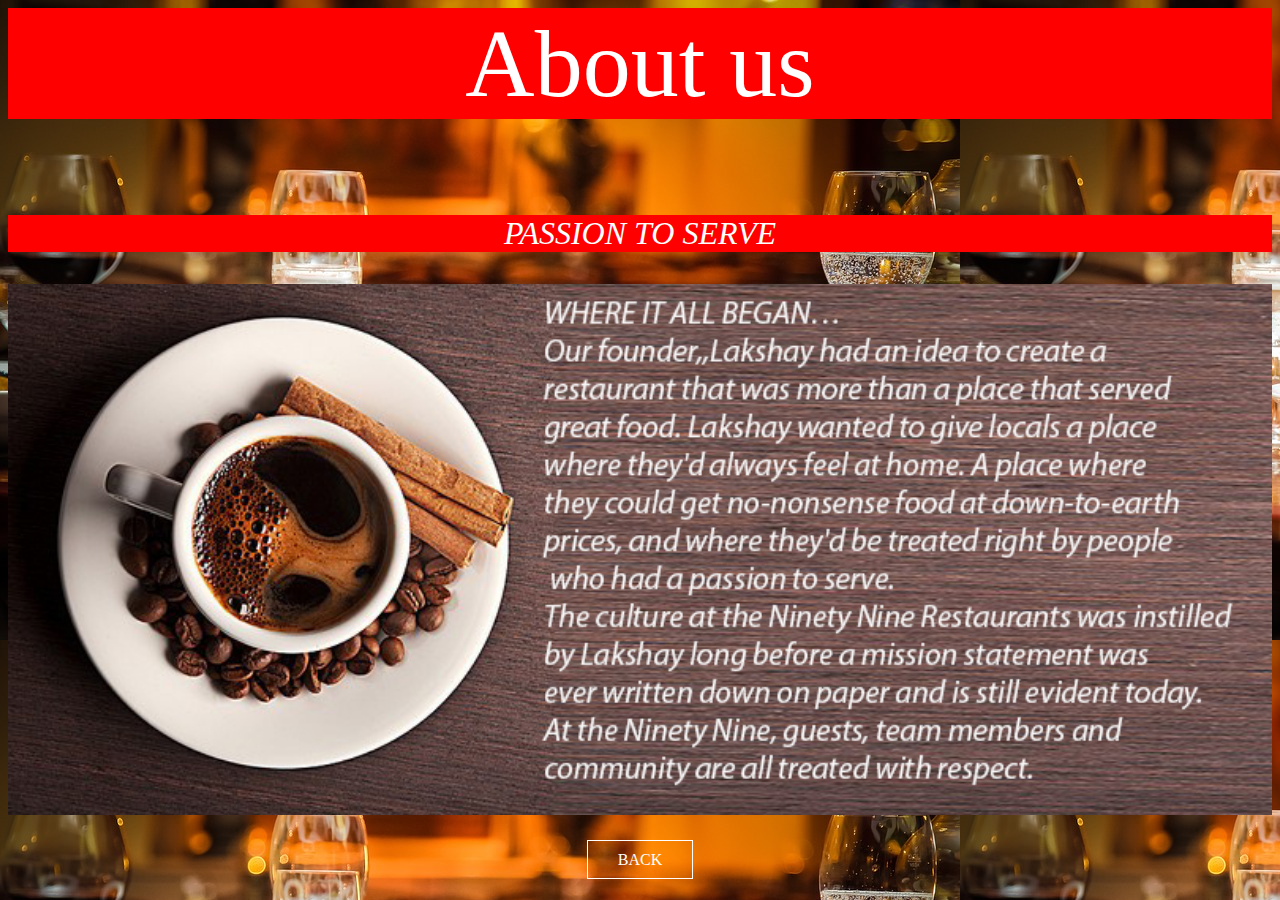
<file: about.html>
<html>
<head>
<style>
body{
background-image: url(rest.jpg);
}

.button
{position: center;

}
.btn{
border: 1px solid #fff;
padding : 10px 30px;
color: #fff;
text-decoration:none;
transition:0.06s ease;
}
.btn:hover
{
background-color: #fff;
color: #000;
}
</style>
</head>
<body>
<center>
<p  style="color:white;font-size:600%;font-family:Impact;background-color:red;">About us</p>
<p  style="color:white;font-size:200%;font-family:Comic Sans MS;background-color:red;"><i>PASSION TO SERVE</i></p>
</center>
<img src="4.jpg" width="100%">
 <br><br><br>
 <center
<div class="button"><a href="index.html" class="btn">BACK</a>
</center>
</file>
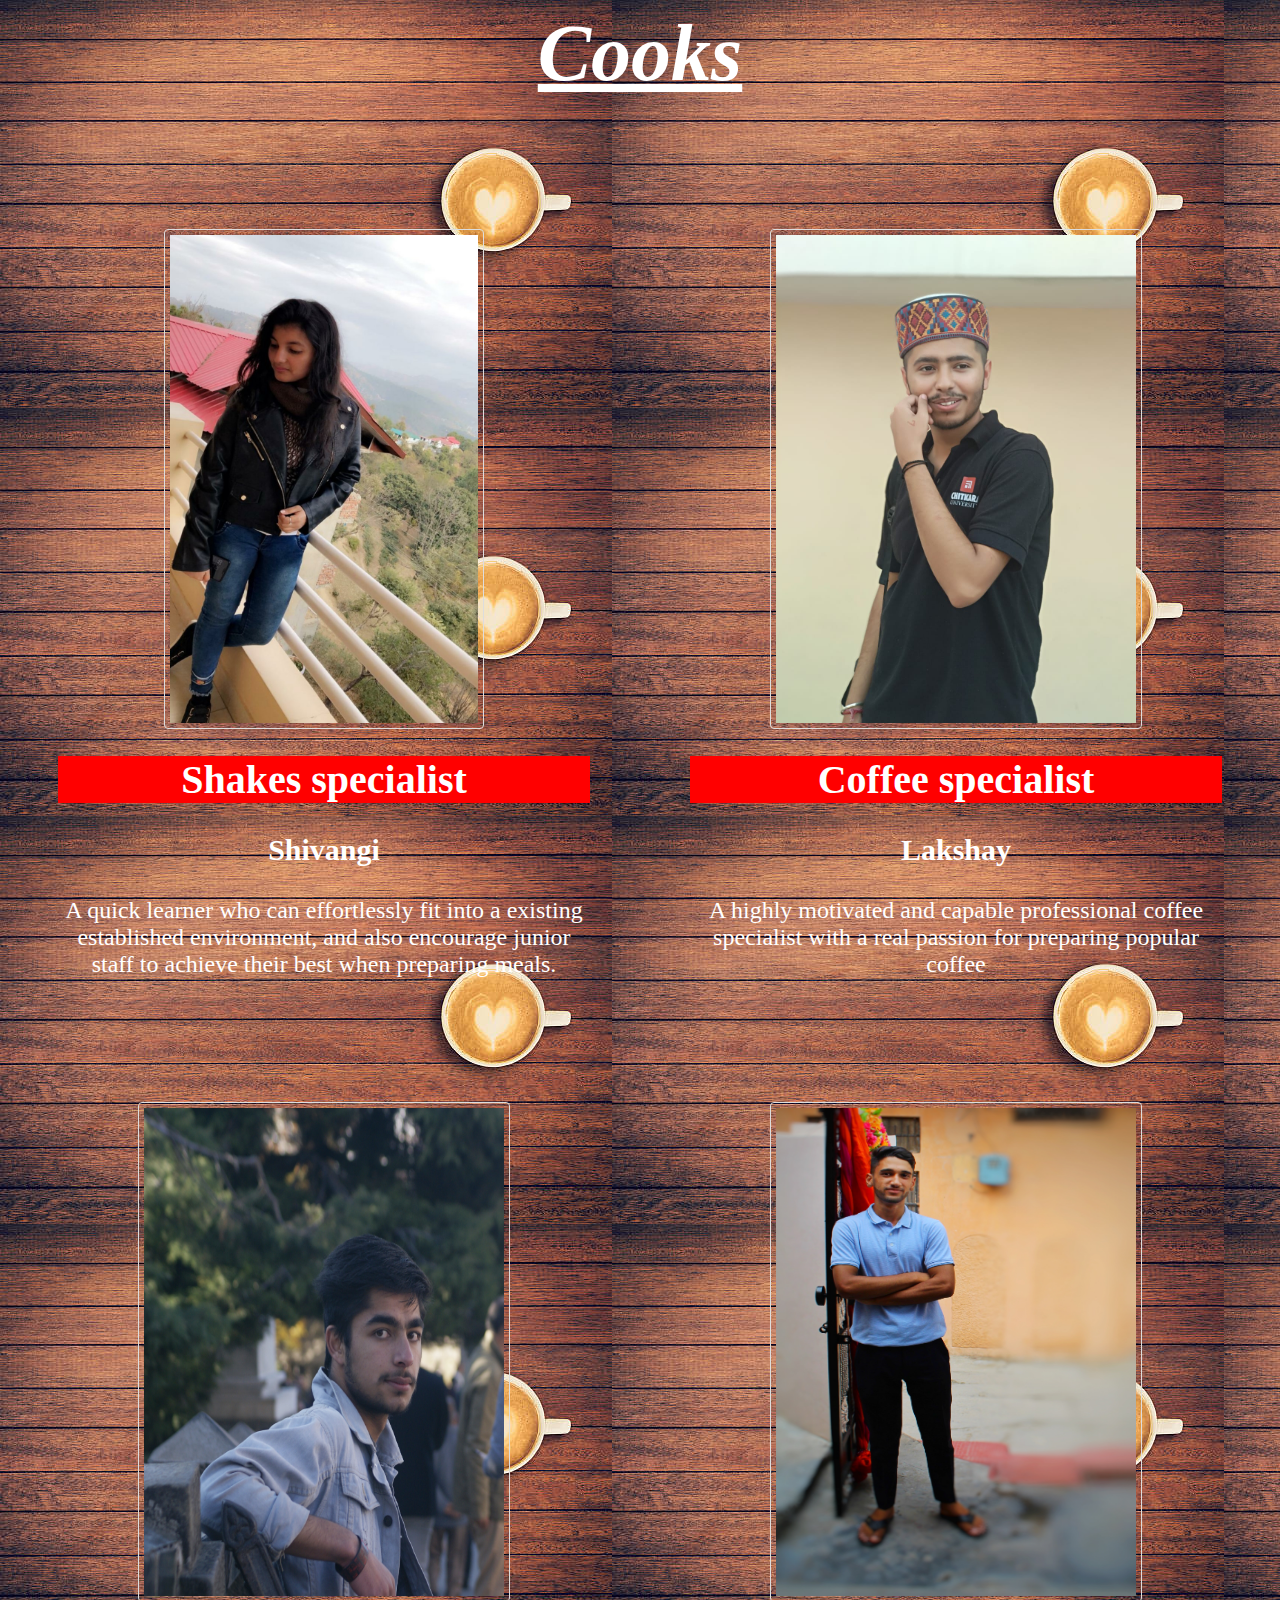
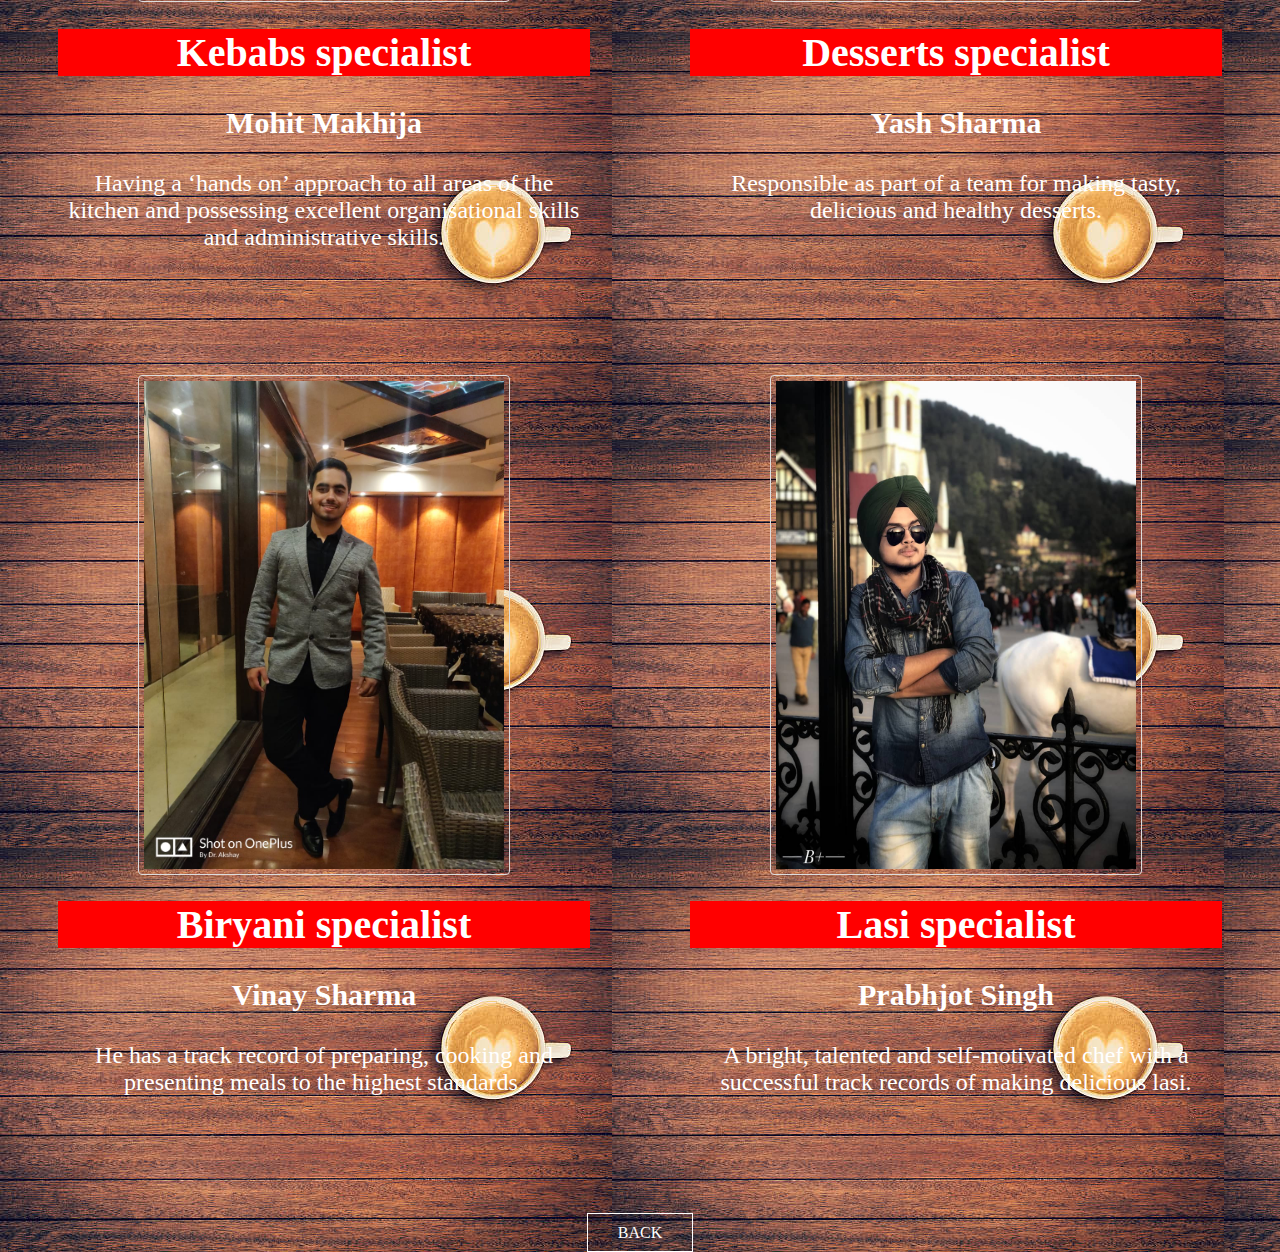
<file: cook.html>
<html>
<head>
<style>
body{
background-image: url(44.jpg);
}

* {
  box-sizing: border-box;
}

.row {
  display: flex;
}


.column {
  flex: 50%;
  padding: 50px;
}
.button
{position: center;

}
.btn{
border: 1px solid #fff;
padding : 10px 30px;
color: #fff;
text-decoration:none;
transition:0.06s ease;
}
.btn:hover
{
background-color: #fff;
color: #000;
}
  
img {
  border: 1px solid #ddd;
  border-radius: 4px;
  padding: 5px;
  width: 150px;
}
.h3,p,h1,h3{
color:white;
}
h1 {
  font-size: 40px;
  background-color:red;
}

h3 {
  font-size: 30px;
  
}

p {
  font-size: 24px;
}
    

</style>
</head>
<body>
<p style="color:white;font-size:500%;text-align:center;"><em><b><u>Cooks</u></b></em></p>
<center><div class="row">
  <div class="column">
    <img src="s.jpeg" alt="menu2" height="500" style="width:60%">
		<h1>Shakes specialist</h1>
		<h3>Shivangi</h3>
		<p font-size="3px"> A quick learner who can effortlessly fit into a existing established environment, and also encourage junior staff  to achieve their best when preparing meals.</p>
  </div>
  <div class="column">
    <img src="l.jpeg" alt="menu3" height="500" style="width:70%">
		<h1>Coffee specialist</h1>
		<h3>Lakshay</h3>
		<p>A highly motivated and capable professional coffee specialist with a real passion for preparing popular coffee</p>
  </div>
 
</div>
<div class="row">
  <div class="column">
    <img src="m.jpeg" alt="menu2" height="500" style="width:70%">
		<h1>Kebabs specialist</h1>
		<h3>Mohit Makhija</h3>
		<p>Having a ‘hands on’ approach to all areas of the kitchen and possessing excellent organisational skills and administrative skills.</p>
  </div>
  <div class="column">
    <img src="y.jpeg" alt="menu3" height="500" style="width:70%">
		<h1>Desserts specialist</h1>
		<h3>Yash Sharma</h3>
		<p>Responsible as part of a team for making tasty, delicious and healthy desserts.</p>
  </div>
 
</div>
<div class="row">
 <div class="column">
    <img src="v.jpeg" alt="menu2" height="500" style="width:70%">
		<h1>Biryani specialist</h1>
		<h3>Vinay Sharma</h3>
		<p>He has a track record of preparing, cooking and presenting meals to the highest standards.</p>
  </div>
 
  <div class="column">
    <img src="p.jpeg" alt="menu2" height="500" style="width:70%">
	<h1>Lasi specialist</h1>
	<h3>Prabhjot Singh</h3>
	<p>A bright, talented and self-motivated chef with a successful track records of making delicious lasi.</p>
	</div>
</div>
<br><br><br>
<div class="button"><a href="index.html" class="btn">BACK</a>
</center>
</body>
</file>
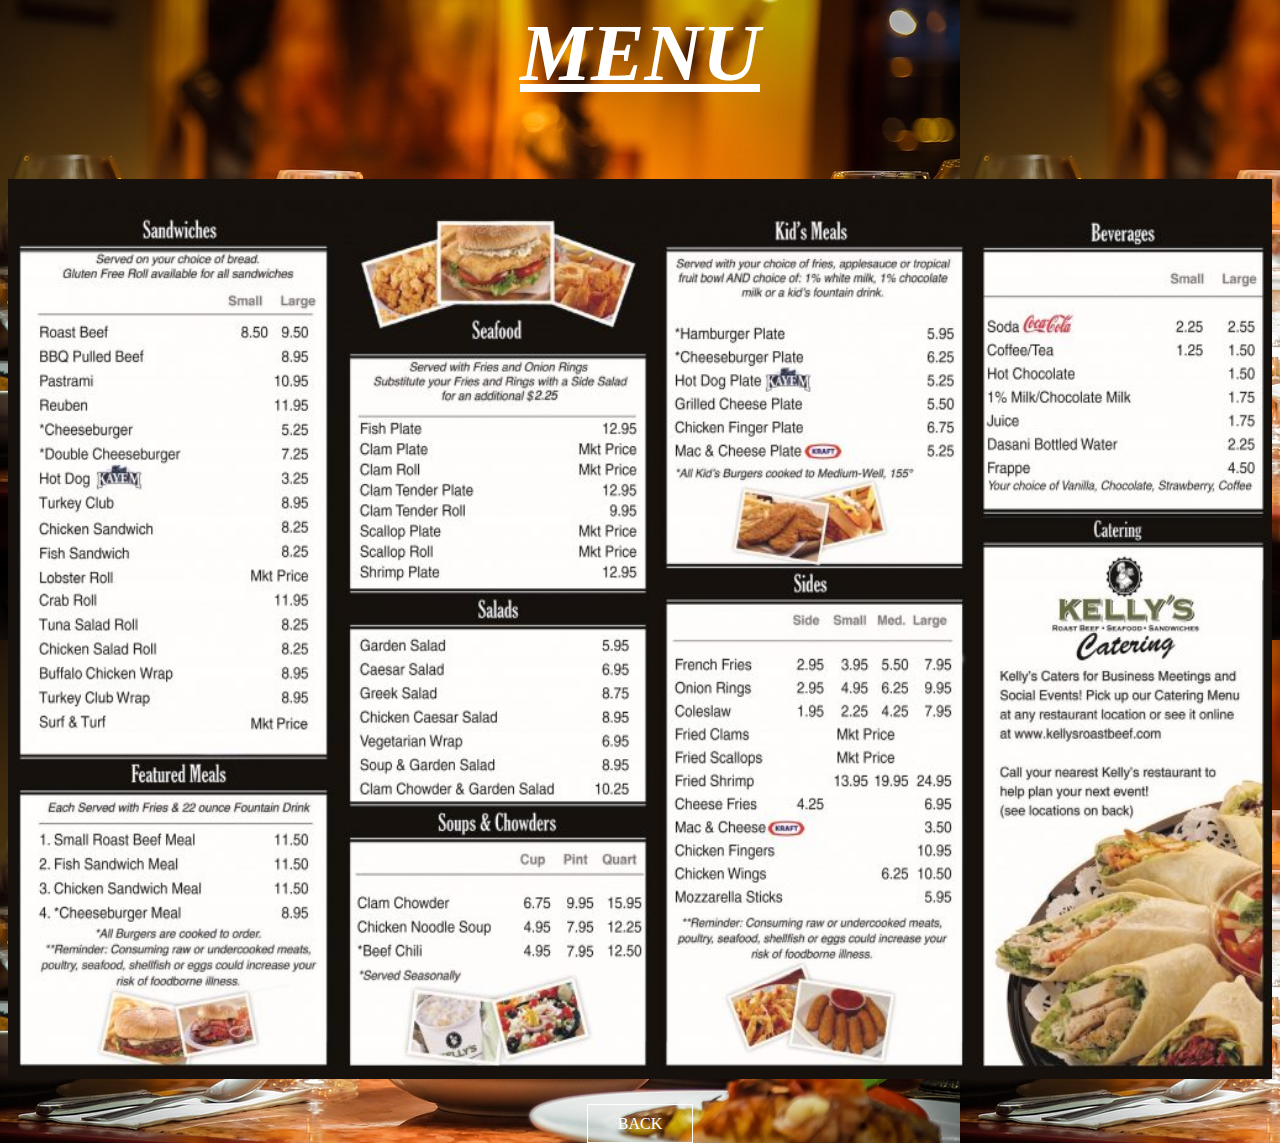
<file: menu.html>
<html>
<head>

<style>
body{
background-image: url(rest.jpg);
}
* {
  box-sizing: border-box;
}


.button
{position: center;

}
.btn{
border: 1px solid #fff;
padding : 10px 30px;
color: #fff;
text-decoration:none;
transition:0.06s ease;
}
.btn:hover
{
background-color: #fff;
color: #000;
}

</style>
</head>
<body>
<p style="color:white;font-size:500%;text-align:center;"><em><b><u>MENU</u></b></em></p>

    <img src="menu.jpg" alt="menu2" height="900" style="width:100%">


<br><br><br>
<center>
<div class="button"><a href="index.html" class="btn">BACK</a>
</center>
</body>
</file>
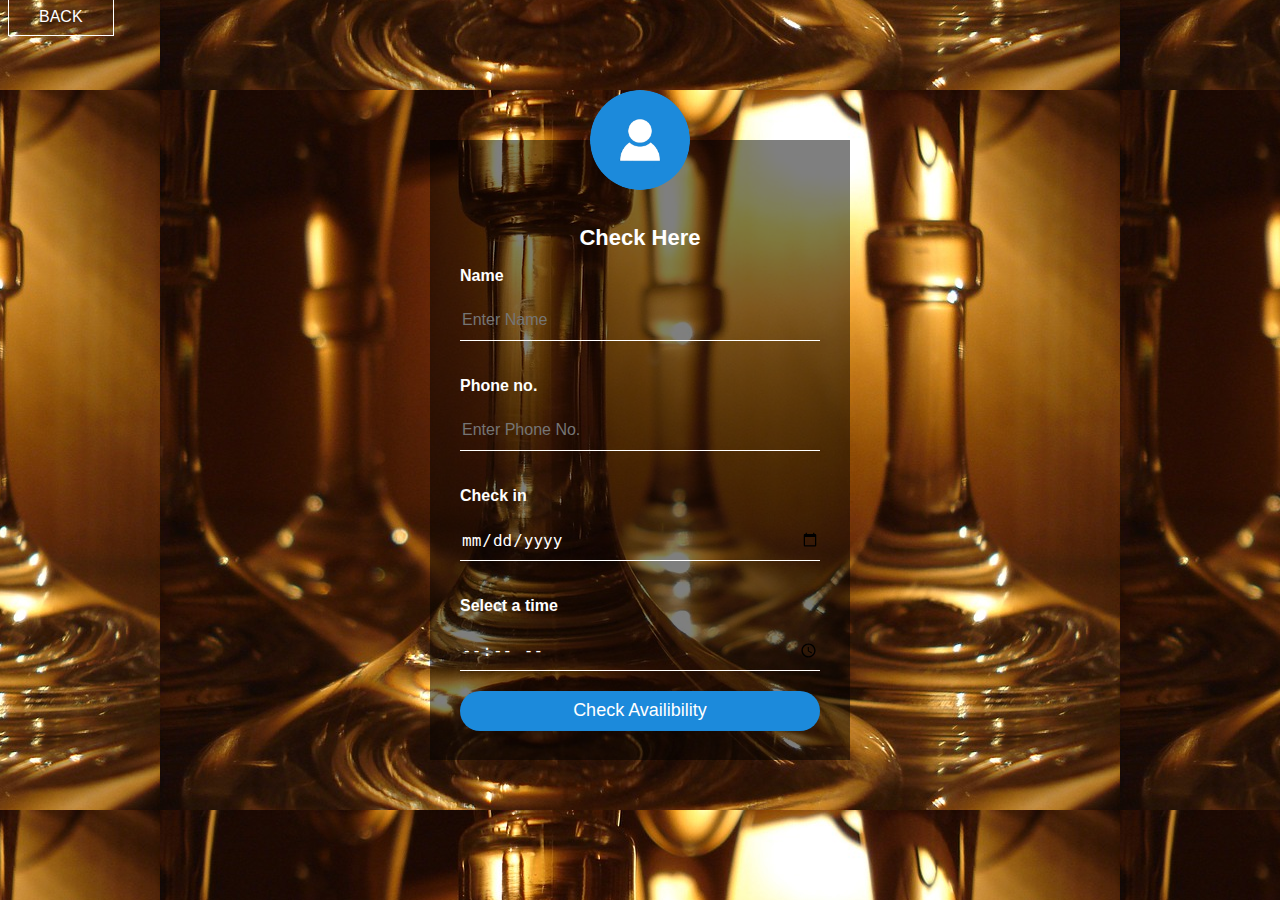
<file: reser.html>
<html>
<head>
<style>
    body{
    background: url(45.jpg);
    background-position: center;
    font-family: sans-serif;
}
.login-box{
    width: 420px;
    height: 620px;
    background: rgba(0, 0, 0, 0.5);
    color: #fff;
    top: 50%;
    left: 50%;
    position: absolute;
    transform: translate(-50%,-50%);
    box-sizing: border-box;
    padding: 70px 30px;
}
.avatar{
    width: 100px;
    height: 100px;
    border-radius: 50%;
    position: absolute;
    top: -50px;
    left: calc(50% - 50px);
}
h1{
   
 
    text-align: center;
    font-size: 22px;
}
.login-box p{
  
    font-weight: bold;
}
.login-box input{
    width: 100%;
    margin-bottom: 20px;
}
.login-box input[type="text"],input[type="date"],input[type="time"]
{
    border: none;
    border-bottom: 1px solid #fff;
    background: transparent;
    outline: none;
    height: 40px;
    color: #fff;
    font-size: 16px;
}
.login-box input[type="submit"]
{
    border: none;
    outline: none;
    height: 40px;
    background: #1c8adb;
    color: #fff;
    font-size: 18px;
    border-radius: 20px;
}
.login-box input[type="submit"]:hover
{
    cursor: pointer;
    background: #39dc79;
    color: #000;
}
.button
{position: center;

}
.btn{
border: 1px solid #fff;
padding : 10px 30px;
color: #fff;
text-decoration:none;
transition:0.06s ease;
}
.btn:hover
{
background-color: #fff;
color: #000;
}

</style>
</head>
    <body>
    <div class="login-box">
    <img src="avatar.png" class="avatar">
        <h1>Check Here</h1>
            <form>
            <p>Name</p>
            <input type="text" name="username" placeholder="Enter Name">
            <p>Phone no.</p>
            <input type="text" name="password" placeholder="Enter Phone No.">
			<p>Check in<p>
			<input type="date" name="date">
			<p>Select a time</p> 
			<input type="time" name="time">
            <input type="submit" name="submit" value="Check Availibility">
           </form>
       </div>
 
<div class="button"><a href="index.html" class="btn">BACK</a>

 </body>
</html>
</file>
